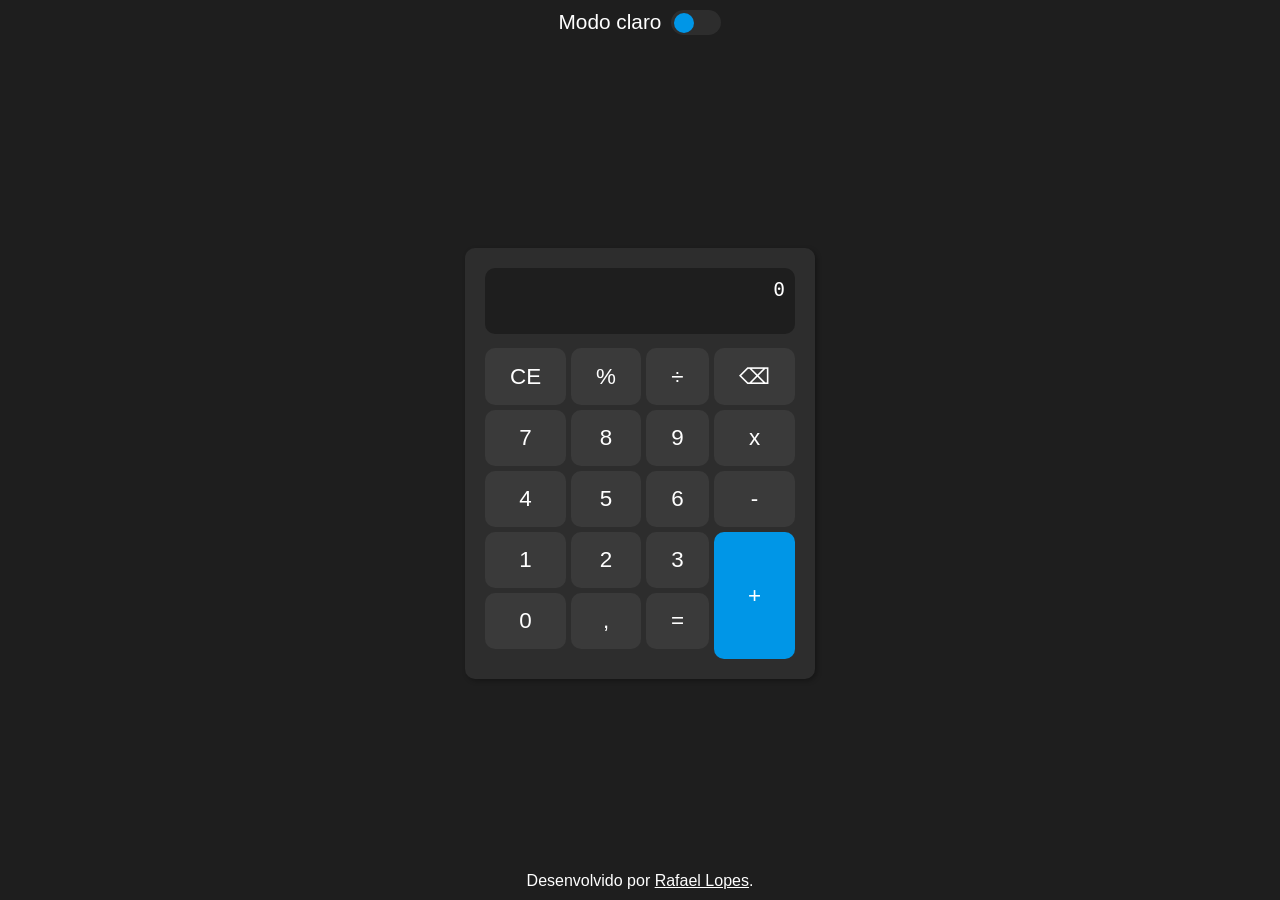
<file: index.html>
<!doctype html>
<html lang="pt-br">
  <head>
    <meta charset="UTF-8" />
    <meta name="viewport" content="width=device-width, initial-scale=1.0" />
    <title>Calculadora</title>
    <link rel="stylesheet" href="https://fonts.googleapis.com/css2?family=Material+Symbols+Outlined:opsz,wght,FILL,GRAD@20..48,100..700,0..1,-50..200&icon_names=error" />
    <link rel="stylesheet" href="style.css">
    <link rel="shortcut icon" href="favicon.png" type="image/x-icon">
  </head>
  <body class="escuro">
    <div>
      <header>
        <h2>Modo claro</h2>
        <label class="switch">
          <input type="checkbox" id="aparencia">
          <span class="thumb"></span>
        </label>
      </header>
    </div>
    <main>
      <textarea name="visor" id="visor" class="visor" disabled>0</textarea>
      <div class="teclado">
        <button type="button" id="C" data-value="CE" data-type="action">CE</button>
        <button type="button" id="7" data-value="%" data-type="operator">%</button>
        <button type="button" id="7" data-value="/" data-type="operator">&#xf7;</button>
        <button type="button" id="CE" data-value="backspace" data-type="action">&#x232B;</button>

        <button type="button" id="7" data-value="7" data-type="number">7</button>
        <button type="button" id="8" data-value="8" data-type="number">8</button>
        <button type="button" id="9" data-value="9" data-type="number">9</button>
        <button type="button" id="vezes" data-value="x" data-type="operator">x</button>

        <button type="button" id="4" data-value="4" data-type="number">4</button>
        <button type="button" id="5" data-value="5" data-type="number">5</button>
        <button type="button" id="6" data-value="6" data-type="number">6</button>
        <button type="button" id="menos" data-value="-" data-type="operator">-</button>

        <button type="button" id="1" data-value="1" data-type="number">1</button>
        <button type="button" id="2" data-value="2" data-type="number">2</button>
        <button type="button" id="3" data-value="3" data-type="number">3</button>
        <button type="button" id="mais" data-value="+" data-type="operator">+</button>

        <button type="button" id="0" data-value="0" data-type="number">0</button>
        <button type="button" id="virgula" data-value="," data-type="number">,</button>
        <button type="button" id="igual" data-value="=" data-type="action">=</button>
      </div>
    </main>
    <footer><p>Desenvolvido por <a href="https://rafaellopespacheco.netlify.app/" target="_blank">Rafael Lopes</a>.</p></footer>
    <script src="script.js"></script>
  </body>
</html>
</file>
<file: style.css>
@charset "UTF-8";

:root {
   --bg: #FFFFFF;
   --bg-main: rgb(233, 233, 233);
   --main-shadow: rgb(230, 230, 230);
   --teclado: rgb(220, 220, 220);
   --teclado-hover: rgb(210, 210, 210);
   --teclado-destaque: rgb(136, 197, 230);
   --letra: #000000;
}

body.escuro {
   --bg: #1e1e1e;
   --bg-main: #2d2d2d;
   --main-shadow: rgba(0, 0, 0, 0.294);
   --teclado: #3a3a3a;
   --teclado-hover: #282828;
   --teclado-destaque: rgb(0, 150, 231);
   --letra: #FFFFFF;
}

* {
   margin: 0;
   padding: 0;
   box-sizing: border-box;
}

body {
   font-family: Arial, Helvetica, sans-serif;
   height: 100vh;
   display: flex;
   flex-direction: column;
   justify-content: space-between;
   align-items: center;
   background-color: var(--bg);
   color: var(--letra);
}

main {
   width: 350px;
   background-color: var(--bg-main);
   padding: 20px;
   border-radius: 10px;
   box-shadow: 2px 2px 5px var(--main-shadow);
}

main textarea {
   background-color: var(--bg);
   color: var(--letra);
   cursor: text;
   width: 100%;
   resize: none;
   border: none;
   border-radius: 10px;
   padding: 10px;
   font-size: 1.5em;
   text-align: right;
   margin-bottom: 10px;
}

main .teclado {
   display: grid;
   grid-template-columns: auto auto auto auto;
   gap: 5px;
}

main #mais {
   grid-column: 4;
   grid-row: 4 / 4 span;
   background-color: var(--teclado-destaque);
}

main .teclado button {
   border: none;
   background-color: var(--teclado);
   font-size: 1.4em;
   padding: 15px;
   border-radius: 10px;
   transition: background-color 0.2s;
   cursor: pointer;
   color: var(--letra);
}

main .teclado button:hover {
   background-color: var(--teclado-hover);
}

.notificacao {
   overflow: hidden;
   position: fixed;
   bottom: 0;
   right: 0;
   margin: 20px;
   background-color: #C31D39;
   border-radius: 10px;
   box-shadow: 1px 1px 2px rgba(0, 0, 0, 0.354);
   color: white;
   min-width: 300px;
   transition: .2s;
   cursor: pointer;
}

.notificacao:hover {
   background-color: #b70825;
}

.notificacao .notificacao-container {
   display: flex;
   align-items: center;
   gap: 10px;
   padding: 10px;
}

@keyframes cooldown {
   from { width: 100%; }
   to { width: 0%; }
}

div.cooldown {
   background-color: #891125;
   width: 100%;
   height: 5px;
   animation: cooldown 5s linear forwards;
}

header {
   display: flex;
   margin-top: 10px;
   gap: 10px;
}

header h2 {
   font-size: 1.3em;
   font-weight: normal;
}

.switch {
   display: block;
   background-color: var(--bg-main);
   width: 50px;
   border-radius: 20px;
   height: 25px;
   margin-bottom: 20px;
   cursor: pointer;
}

.thumb {
   display: block;
   position: relative;
   top: 2.5px;
   left: 3px;
   height: 20px;
   width: 20px;
   border-radius: 100%;
   background-color: var(--teclado-destaque);
   transform: translateX(0);
   transition: transform 0.5s cubic-bezier(0.34, 1.56, 0.64, 1);;
}

.thumb.active {
   transform: translateX(24px);
}

.switch input {
   display: none;
}

footer {
   margin-bottom: 10px;
}

footer a {
   color: var(--letra);
}
</file>
